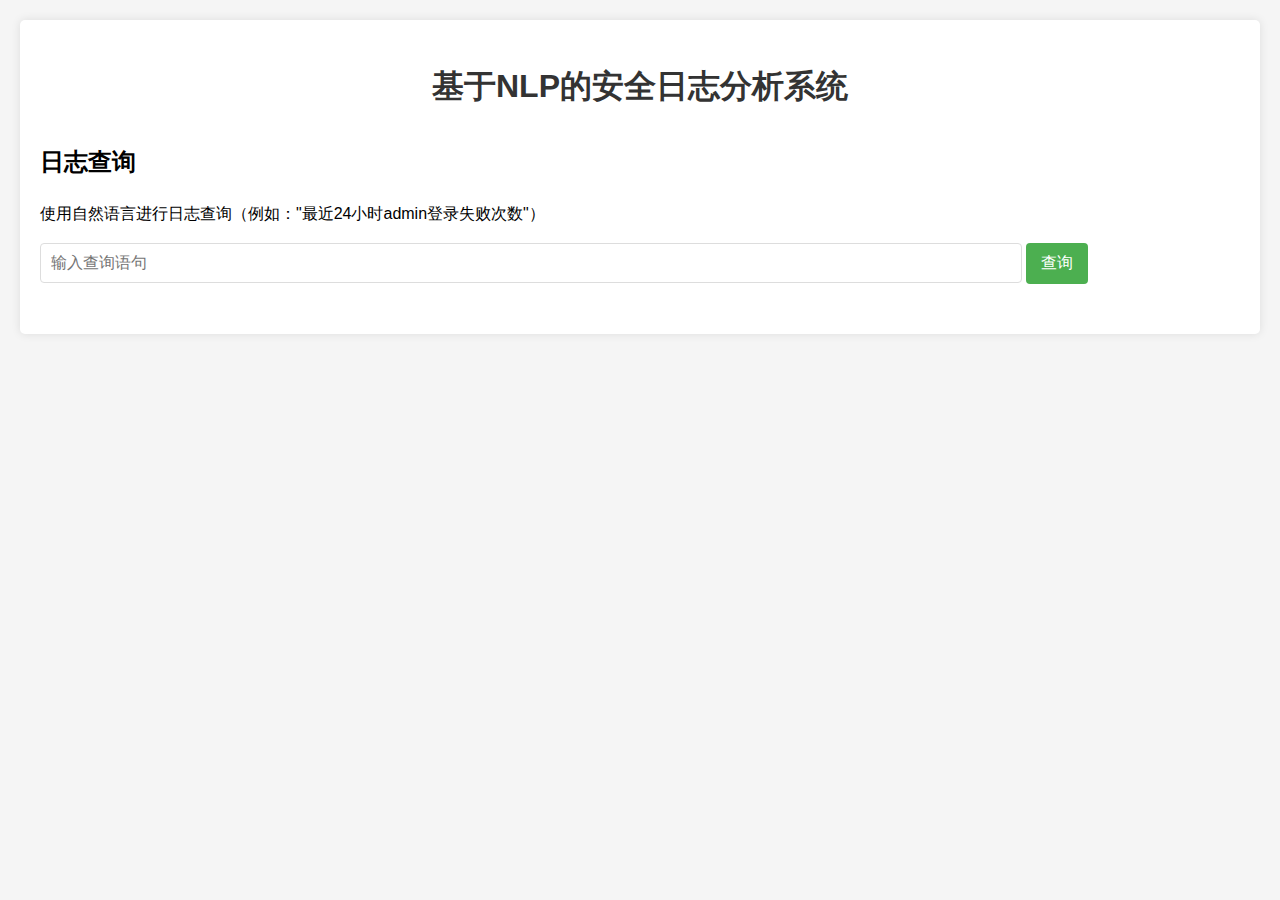
<file: log_analysis_project/app/templates/index.html>
<!DOCTYPE html>
<html>
<head>
    <meta charset="UTF-8">
    <meta name="viewport" content="width=device-width, initial-scale=1.0">
    <title>安全日志分析系统</title>
    <style>
        body {
            font-family: Arial, sans-serif;
            line-height: 1.6;
            margin: 0;
            padding: 20px;
            background-color: #f5f5f5;
        }
        .container {
            max-width: 1200px;
            margin: 0 auto;
            background-color: #fff;
            padding: 20px;
            border-radius: 5px;
            box-shadow: 0 0 10px rgba(0, 0, 0, 0.1);
        }
        h1 {
            color: #333;
            text-align: center;
            margin-bottom: 30px;
        }
        .query-section {
            margin-bottom: 30px;
        }
        .query-input {
            width: 80%;
            padding: 10px;
            font-size: 16px;
            border: 1px solid #ddd;
            border-radius: 4px;
        }
        .query-button {
            padding: 10px 15px;
            background-color: #4CAF50;
            color: white;
            border: none;
            border-radius: 4px;
            cursor: pointer;
            font-size: 16px;
        }
        .query-button:hover {
            background-color: #45a049;
        }
        .results-section {
            margin-top: 20px;
        }
        .sql-display {
            background-color: #f8f8f8;
            padding: 10px;
            border-radius: 4px;
            border-left: 3px solid #4CAF50;
            font-family: monospace;
            white-space: pre-wrap;
            margin-bottom: 20px;
        }
        table {
            width: 100%;
            border-collapse: collapse;
            margin-top: 10px;
        }
        th, td {
            padding: 12px;
            text-align: left;
            border-bottom: 1px solid #ddd;
        }
        th {
            background-color: #f2f2f2;
        }
        tr:hover {
            background-color: #f5f5f5;
        }
    </style>
</head>
<body>
    <div class="container">
        <h1>基于NLP的安全日志分析系统</h1>
        
        <div class="query-section">
            <h2>日志查询</h2>
            <p>使用自然语言进行日志查询（例如："最近24小时admin登录失败次数"）</p>
            <input type="text" id="queryInput" class="query-input" placeholder="输入查询语句">
            <button id="queryButton" class="query-button">查询</button>
        </div>
        
        <div class="results-section" id="resultsSection" style="display: none;">
            <h2>查询结果</h2>
            <div>
                <h3>生成的SQL</h3>
                <div id="sqlDisplay" class="sql-display"></div>
            </div>
            <div>
                <h3>查询结果</h3>
                <div id="resultsTable"></div>
            </div>
        </div>
    </div>

    <script>
        document.getElementById('queryButton').addEventListener('click', function() {
            const query = document.getElementById('queryInput').value;
            if (!query) {
                alert('请输入查询语句');
                return;
            }
            
            // 显示加载中
            document.getElementById('resultsSection').style.display = 'block';
            document.getElementById('sqlDisplay').textContent = '查询中...';
            document.getElementById('resultsTable').innerHTML = '';
            
            // 发送API请求
            fetch('/nlp/query', {
                method: 'POST',
                headers: {
                    'Content-Type': 'application/json',
                },
                body: JSON.stringify({
                    query: query
                }),
            })
            .then(response => response.json())
            .then(data => {
                // 显示SQL
                document.getElementById('sqlDisplay').textContent = data.sql;
                
                // 显示结果
                const resultsTable = document.getElementById('resultsTable');
                
                if (data.error) {
                    resultsTable.innerHTML = `<p style="color: red;">${data.error}</p>`;
                    return;
                }
                
                if (data.results.length === 0) {
                    resultsTable.innerHTML = '<p>没有查询到结果</p>';
                    return;
                }
                
                // 创建表格
                let tableHTML = '<table><thead><tr>';
                
                // 添加表头
                const firstRow = data.results[0];
                for (const key in firstRow) {
                    tableHTML += `<th>${key}</th>`;
                }
                tableHTML += '</tr></thead><tbody>';
                
                // 添加数据行
                data.results.forEach(row => {
                    tableHTML += '<tr>';
                    for (const key in firstRow) {
                        tableHTML += `<td>${row[key] !== null ? row[key] : ''}</td>`;
                    }
                    tableHTML += '</tr>';
                });
                
                tableHTML += '</tbody></table>';
                resultsTable.innerHTML = tableHTML;
            })
            .catch(error => {
                document.getElementById('resultsTable').innerHTML = `<p style="color: red;">请求错误: ${error}</p>`;
            });
        });
        
        // 按回车键查询
        document.getElementById('queryInput').addEventListener('keypress', function(e) {
            if (e.key === 'Enter') {
                document.getElementById('queryButton').click();
            }
        });
    </script>
</body>
</html>
</file>
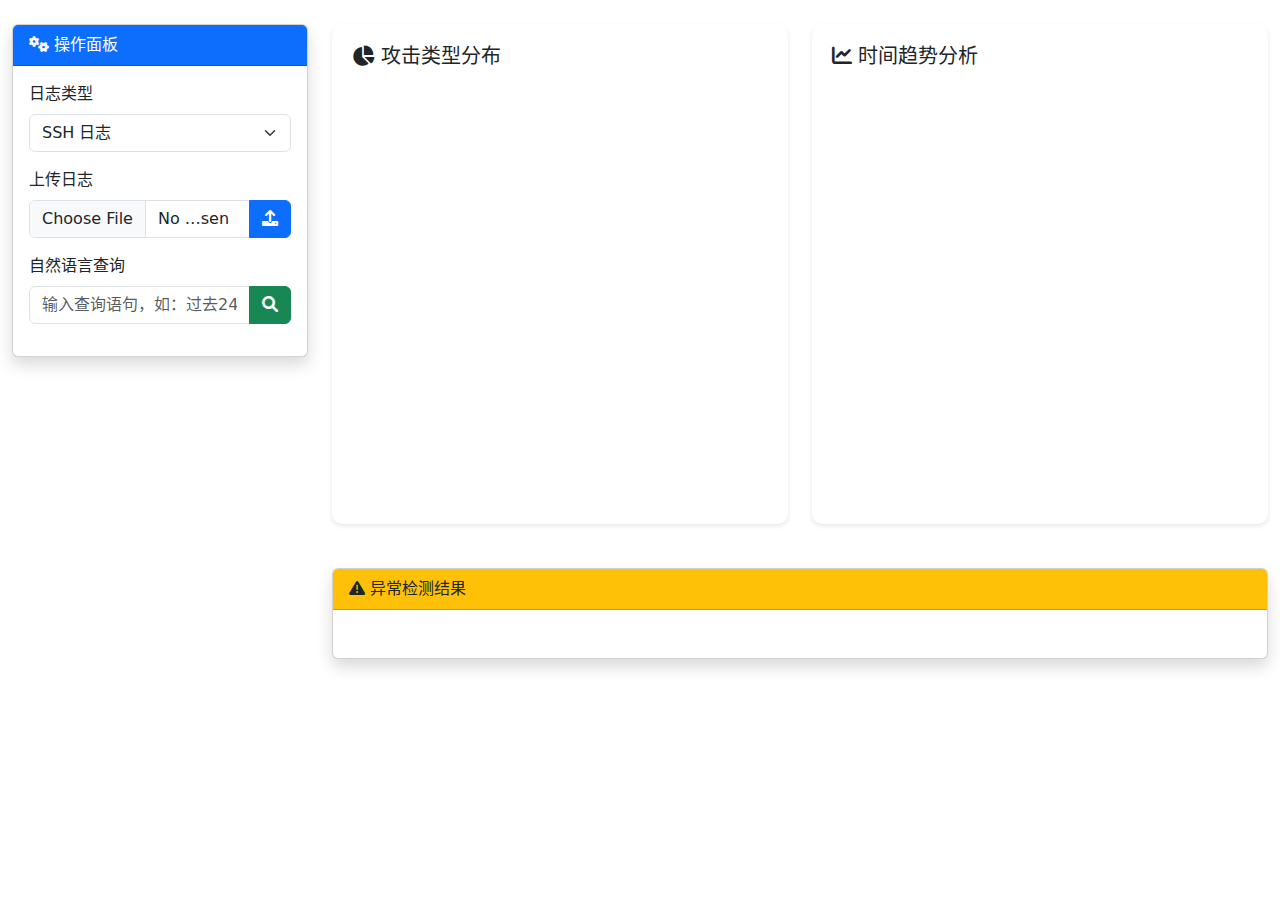
<file: app/templates/anomaly_index.html>
<!DOCTYPE html>
<html lang="zh-CN">
<head>
    <meta charset="UTF-8">
    <meta name="viewport" content="width=device-width, initial-scale=1.0">
    <title>NLP-SecLogAI 安全日志分析系统</title>
    
    <!-- CSS依赖 -->
    <link href="https://cdn.bootcdn.net/ajax/libs/twitter-bootstrap/5.1.3/css/bootstrap.min.css" rel="stylesheet">
    <link href="https://cdn.bootcdn.net/ajax/libs/font-awesome/6.0.0/css/all.min.css" rel="stylesheet">
    <style>
        :root {
            --primary-color: #2c3e50;
            --secondary-color: #3498db;
        }
        .navbar-brand i {
            color: var(--secondary-color);
            margin-right: 10px;
        }
        .log-card {
            border-left: 4px solid var(--secondary-color);
            transition: transform 0.2s;
        }
        .log-card:hover {
            transform: translateY(-3px);
        }
        .anomaly-critical { background-color: #ffcccc; }
        .anomaly-warning { background-color: #fff3cd; }
        .chart-container {
            background: white;
            border-radius: 10px;
            padding: 20px;
            box-shadow: 0 2px 4px rgba(0,0,0,0.1);
            height: 500px; /* 固定高度 */
            min-height: 300px; /* 最小高度 */
            margin-bottom: 20px; /* 统一底部间距 */
        }
        /* 确保canvas元素填满容器 */
        .chart-container canvas {
            width: 90% !important;
            height: 90% !important;
        }
    </style>
</head>
<body>
    <!-- 导航栏
    <nav class="navbar navbar-expand-lg navbar-dark bg-dark">
        <div class="container-fluid">
            <a class="navbar-brand" href="#">
                <i class="fas fa-shield-alt"></i>NLP-SecLogAI
            </a>
        </div>
    </nav> -->

    <!-- 主内容区 -->
    <div class="container-fluid mt-4">
        <div class="row">
            <!-- 侧边栏 -->
            <div class="col-md-3">
                <div class="card shadow">
                    <div class="card-header bg-primary text-white">
                        <i class="fas fa-cogs"></i> 操作面板
                    </div>
                    <div class="card-body">
                        <!-- 日志类型选择 -->
                        <div class="mb-3">
                            <label class="form-label">日志类型</label>
                            <select class="form-select" id="logType">
                                <option value="ssh">SSH 日志</option>
                                <option value="web">Web 日志</option>
                                <option value="firewall">防火墙日志</option>
                                <option value="mysql">MySQL 日志</option>
                                <option value="hdfs">HDFS 日志</option>
                            </select>
                        </div>

                        <!-- 日志上传 -->
                        <div class="mb-3">
                            <label class="form-label">上传日志</label>
                            <div class="input-group">
                                <input type="file" class="form-control" id="logFile">
                                <button class="btn btn-primary" id="uploadBtn">
                                    <i class="fas fa-upload"></i>
                                </button>
                            </div>
                        </div>

                        <!-- 自然语言查询 -->
                        <div class="mb-3">
                            <label class="form-label">自然语言查询</label>
                            <div class="input-group">
                                <input type="text" class="form-control" 
                                       placeholder="输入查询语句，如：过去24小时admin登录失败次数">
                                <button class="btn btn-success" id="queryBtn">
                                    <i class="fas fa-search"></i>
                                </button>
                            </div>
                        </div>
                    </div>
                </div>
            </div>

            <!-- 主展示区 -->
            <div class="col-md-9">
                <!-- 统计图表 -->
                <div class="row mb-4">
                    <div class="col-md-6">
                        <div class="chart-container">
                            <h5><i class="fas fa-chart-pie"></i> 攻击类型分布</h5>
                            <canvas id="attackTypeChart" height="400"></canvas>
                        </div>
                    </div>
                    <div class="col-md-6">
                        <div class="chart-container">
                            <h5><i class="fas fa-chart-line"></i> 时间趋势分析</h5>
                            <canvas id="timeTrendChart" height="400"></canvas>
                        </div>
                    </div>
                </div>

                <!-- 异常检测结果 -->
                <div class="card shadow">
                    <div class="card-header bg-warning">
                        <i class="fas fa-exclamation-triangle"></i> 异常检测结果
                    </div>
                    <div class="card-body">
                        <table class="table table-hover">
                            <thead >
                                <tr id="anomalyHeaders">
                                    <!-- <th>a</th>
                                    <th>b</th>
                                    <th>c</th>
                                    <th>d</th> -->
                                </tr>
                            </thead>
                            <tbody id="anomalyResults">
                                <!-- 动态加载数据 -->
                            </tbody>
                        </table>
                    </div>
                </div>
            </div>
        </div>
    </div>

    <!-- JS依赖 -->
    <script src="https://cdn.bootcdn.net/ajax/libs/jquery/3.6.0/jquery.min.js"></script>
    <script src="https://cdn.bootcdn.net/ajax/libs/bootstrap/5.1.3/js/bootstrap.bundle.min.js"></script>
    <script src="https://cdn.bootcdn.net/ajax/libs/Chart.js/3.7.0/chart.min.js"></script>
    
    <script>
        // // 图表初始化
        // const initCharts = () => {
        //     // 攻击类型分布图
        //     attackChart = new Chart(document.getElementById('attackTypeChart'), {
        //         type: 'doughnut',
        //         data: { labels: [], datasets: [{ data: [] }] }
        //     });

        //     // 时间趋势图
        //     timeChart = new Chart(document.getElementById('timeTrendChart'), {
        //         type: 'line',
        //         data: { labels: [], datasets: [{ data: [] }] }
        //     });
        // };
        // 初始化图表
        const initCharts = () => {
            const commonOptions = {
                responsive: true,
                maintainAspectRatio: false, // 不保持宽高比
            };
            // 攻击类型分布图（圆饼图）
            attackChart = new Chart(document.getElementById('attackTypeChart'), {
                type: 'pie', // 改为纯饼图
                options: {
                    ...commonOptions,
                    plugins: {
                        legend: { position: 'right' }
                    }
                }
            });

            // 时间趋势图（柱状图）
            timeChart = new Chart(document.getElementById('timeTrendChart'), {
                type: 'bar', // 改为柱状图
                ...commonOptions,
                options: {
                    scales: {
                        y: { beginAtZero: true }
                    }
                }
            });
        };


        // 加载异常检测结果
        const loadAnomalies = async (logType) => {
            
            try {
                const response = await fetch(`/anomalies/detect/${logType}`);
                const data = await response.json();
                
                $('#anomalyResults').empty();
                renderTableHeader(logType);
                if(logType == 'ssh'){
                    data.ssh_anomalies.forEach(anomaly => {
                        const row = `
                            <tr>
                                <td>${anomaly.type}</td>
                                <td>${anomaly.source_ip || 'N/A'}</td>
                                <td>${anomaly.reason}</td>
                                <td>${anomaly.user || 'Null'}</td>
                                <td>${anomaly.countries|| 'Null'}</td>
                            </tr>
                        `;
                        $('#anomalyResults').append(row);
                    });
                }else if(logType =='web'){
                    data.web_anomalies.forEach(anomaly => {
                        const row = `
                            <tr>
                                <td>${anomaly.type}</td>
                                <td>${anomaly.source_ip || 'N/A'}</td>
                                <td>${anomaly.reason}</td>
                            </tr>
                        `;
                        $('#anomalyResults').append(row);
                    });
                }else if(logType =='firewall'){
                    data.firewall_anomalies.forEach(anomaly => {
                        const row = `
                            <tr>
                                <td>${anomaly.type}</td>
                                <td>${anomaly.source_ip || 'N/A'}</td>
                                <td>${anomaly.reason}</td>
                            </tr>
                        `;
                        $('#anomalyResults').append(row);
                    });
                }else if(logType =='mysql'){
                    data.mysql_anomalies.forEach(anomaly => {
                        const row = `
                            <tr>
                                <td>${anomaly.type}</td>
                                <td>${anomaly.source_ip || 'N/A'}</td>
                                <td>${anomaly.user}</td>
                                <td>${anomaly.reason}</td>
                            </tr>
                        `;
                        $('#anomalyResults').append(row);
                    });
                }else if(logType =='hdfs'){
                    data.hdfs_anomalies.forEach(anomaly => {
                        const row = `
                            <tr>
                                <td>${anomaly.type}</td>
                                <td>${anomaly.pid}</td>
                                <td>${anomaly.reason}</td>
                            </tr>
                        `;
                        $('#anomalyResults').append(row);
                    });
                }
                await updateCharts(logType,data);
            } catch (error) {
                showErrorAlert('加载检测结果列表失败');
            }
        };

        // 初始化
        $(document).ready(() => {
            initCharts();
            $('#logType').change(() => loadAnomalies($('#logType').val()));
            loadAnomalies('ssh');
        });

        // 文件上传处理
        $('#uploadBtn').click(async () => {
            const file = $('#logFile')[0].files[0];
            const logType = $('#logType').val();
            
            if (!file) {
                alert('请选择要上传的文件');
                return;
            }

            const formData = new FormData();
            formData.append('file', file);
            formData.append('log_type', logType);

            try {
                // 上传日志
                const uploadRes = await fetch('/logs/upload', {
                    method: 'POST',
                    body: formData
                });
                
                if (!uploadRes.ok) throw new Error(await uploadRes.text());

                // 触发自动检测
                //const detectRes = await fetch(`/anomalies/detect/${logType}`);
                //if (!detectRes.ok) throw new Error('检测失败');
                
                // 刷新统计和结果
                loadAnomalies(logType);
                
            } catch (error) {
                showErrorAlert(error.message);
            }
        });

        // 错误提示弹窗
        const showErrorAlert = (msg) => {
            const alertHtml = `
                <div class="alert alert-danger alert-dismissible fade show" role="alert">
                    ${msg}
                    <button type="button" class="btn-close" data-bs-dismiss="alert"></button>
                </div>
            `;
            $('.container-fluid').prepend(alertHtml);
        };
        // 图表实例全局引用
        let attackChart, timeChart;

        // 更新图表数据
        const updateCharts = async (logType,data) => {
            // // 获取统计接口数据
            // const statsRes = await fetch(`/anomalies/stats?type=${logType}`);
            // const statsData = await statsRes.json();

            // // 更新攻击类型分布
            // attackChart.data.labels = statsData.attack_types.map(d => d.type);
            // attackChart.data.datasets[0].data = statsData.attack_types.map(d => d.count);
            // attackChart.update();

            // // 更新时间趋势分析
            // timeChart.data.labels = statsData.time_series.map(d => d.hour);
            // timeChart.data.datasets[0].data = statsData.time_series.map(d => d.count);
            // timeChart.update();
            // ---
            // const statsRes = await fetch(`/anomalies/stats?type=${logType}`);
            // const statsData = await statsRes.json();

            // // 更新攻击类型分布（直接使用后端返回的type字段）
            // attackChart.data = {
            //     labels: statsData.attack_types.map(d => d.type),
            //     datasets: [{
            //         data: statsData.attack_types.map(d => d.count),
            //         backgroundColor: ['#ff6384', '#36a2eb', '#ffce56', '#4bc0c0']
            //     }]
            // };

            // // 更新时间趋势（按小时聚合）
            // timeChart.data = {
            //     labels: statsData.time_series.map(d => `${d.hour}:00`),
            //     datasets: [{
            //         label: '异常事件数量',
            //         data: statsData.time_series.map(d => d.count),
            //         backgroundColor: '#36a2eb'
            //     }]
            // };

        
        // 统计攻击类型分布（使用第一列数据）
        const typeCounts = {};
        const anomalies = data[`${logType}_anomalies`] || [];
        
        anomalies.forEach(anomaly => {
            const type = anomaly.type;
            typeCounts[type] = (typeCounts[type] || 0) + 1;
        });
        
        // 获取时间趋势数据（从原始日志表）
        const timeRes = await fetch(`/logs/stats?type=${logType}`);
        const timeData = await timeRes.json();
        
        // 更新饼图（攻击类型分布）
        attackChart.data = {
            labels: Object.keys(typeCounts),
            datasets: [{
                data: Object.values(typeCounts),
                backgroundColor: ['#ff6384', '#36a2eb', '#ffce56', '#4bc0c0','#9a3d8f','#e74c5c','#2fcca2','#b81d6a','#4d7fe6','#ff9f40']
            }]
        };
        
        // 5. 更新柱状图（时间趋势）
        timeChart.data = {
            labels: timeData.map(item => `${item.hour}:00`),
            datasets: [{
                label: '日志数量',
                data: timeData.map(item => item.count),
                backgroundColor: '#36a2eb'
            }]
        };

            attackChart.update();
            timeChart.update();
        };

        // 动态生成表头
        const renderTableHeader = (logType) => {
            const columnMap = {
                'ssh': ['攻击类型', '来源IP', '详情','涉及用户','登录国家'],
                'web': ['异常类型', '攻击IP', '详情'],
                'firewall': ['异常类型', '攻击IP', '详情'],
                'mysql': ['攻击类型', '来源IP','涉及用户', '详情'],
                'hdfs': ['异常类型', '关联进程ID', '详情']
            };
            
            const headers = columnMap[logType] || ['类型', '相关目标', '详情1', '详情2', '详情3'];
            
            // 清空并更新表头
            const $tr = $('#anomalyHeaders');
            $tr.empty();
            headers.forEach(header => {
                $tr.append($('<th>').text(header));
            });
        };

    </script>
</body>
</html>
</file>
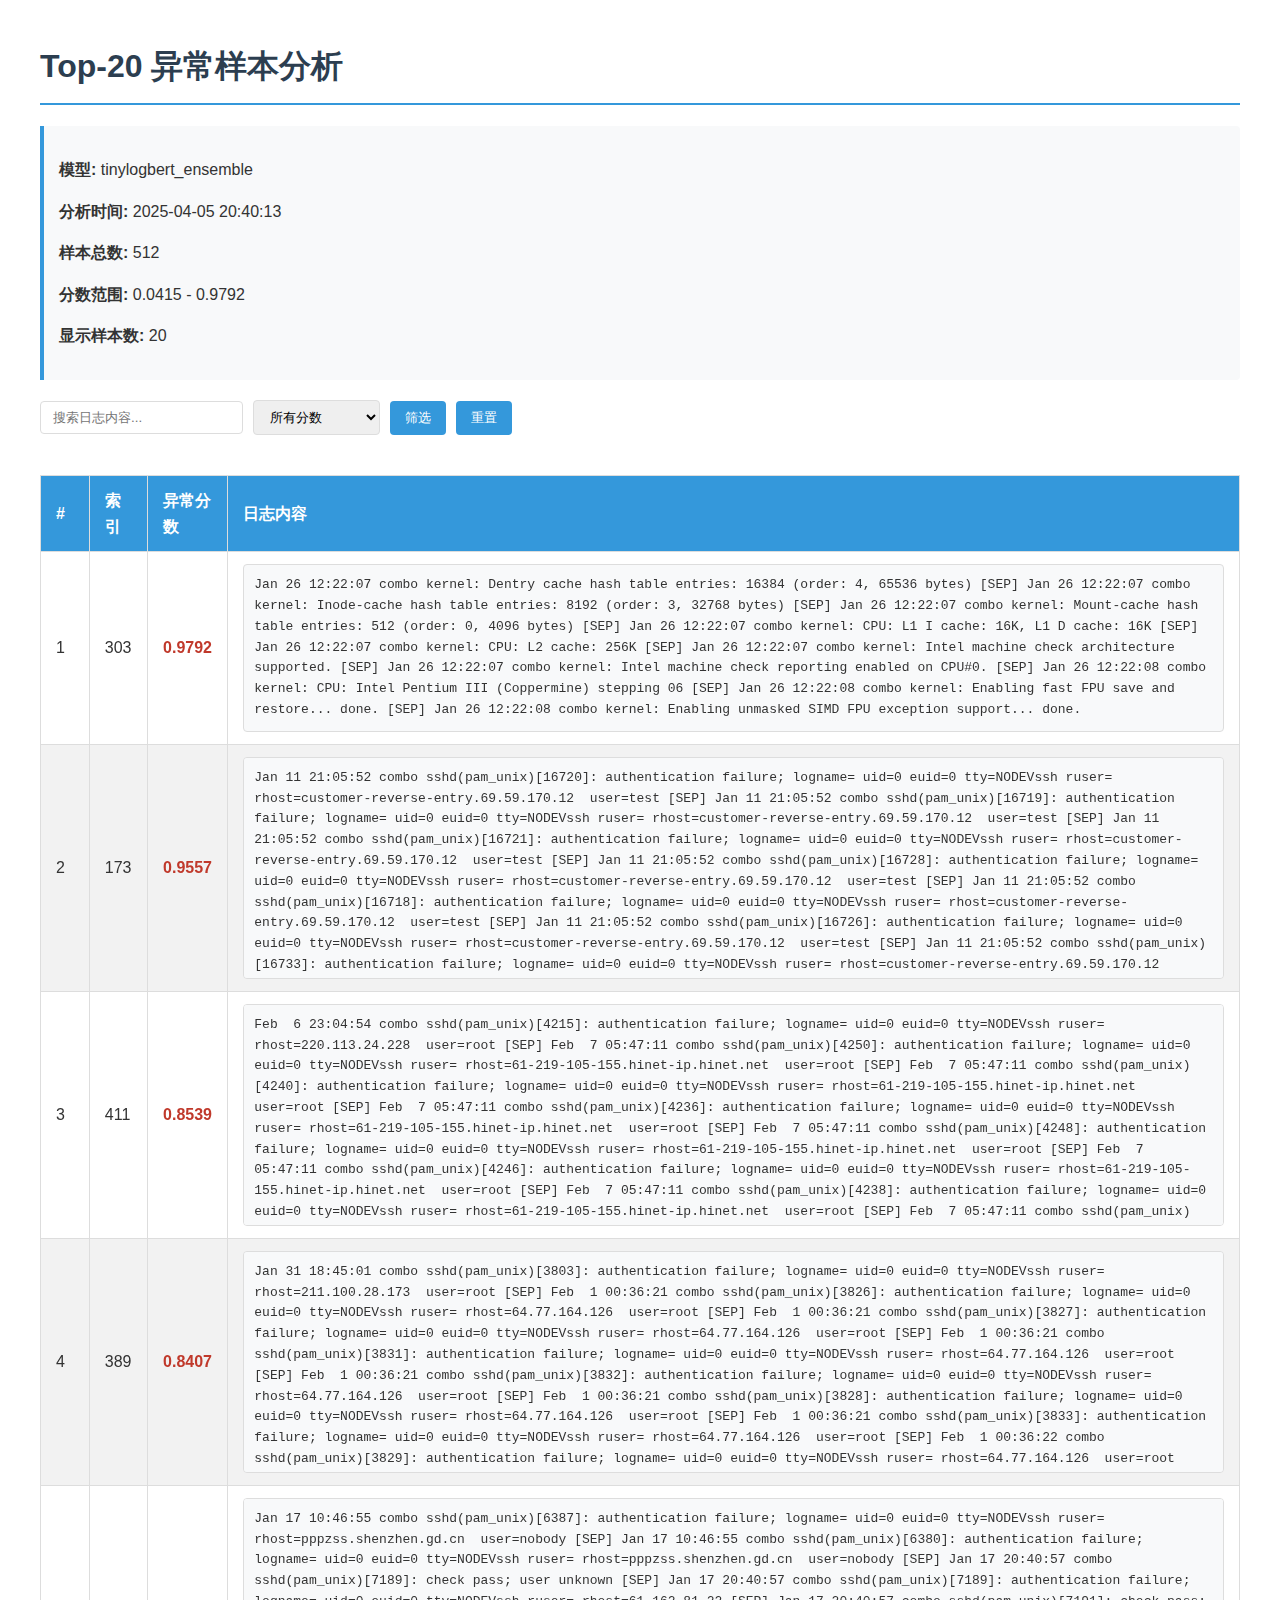
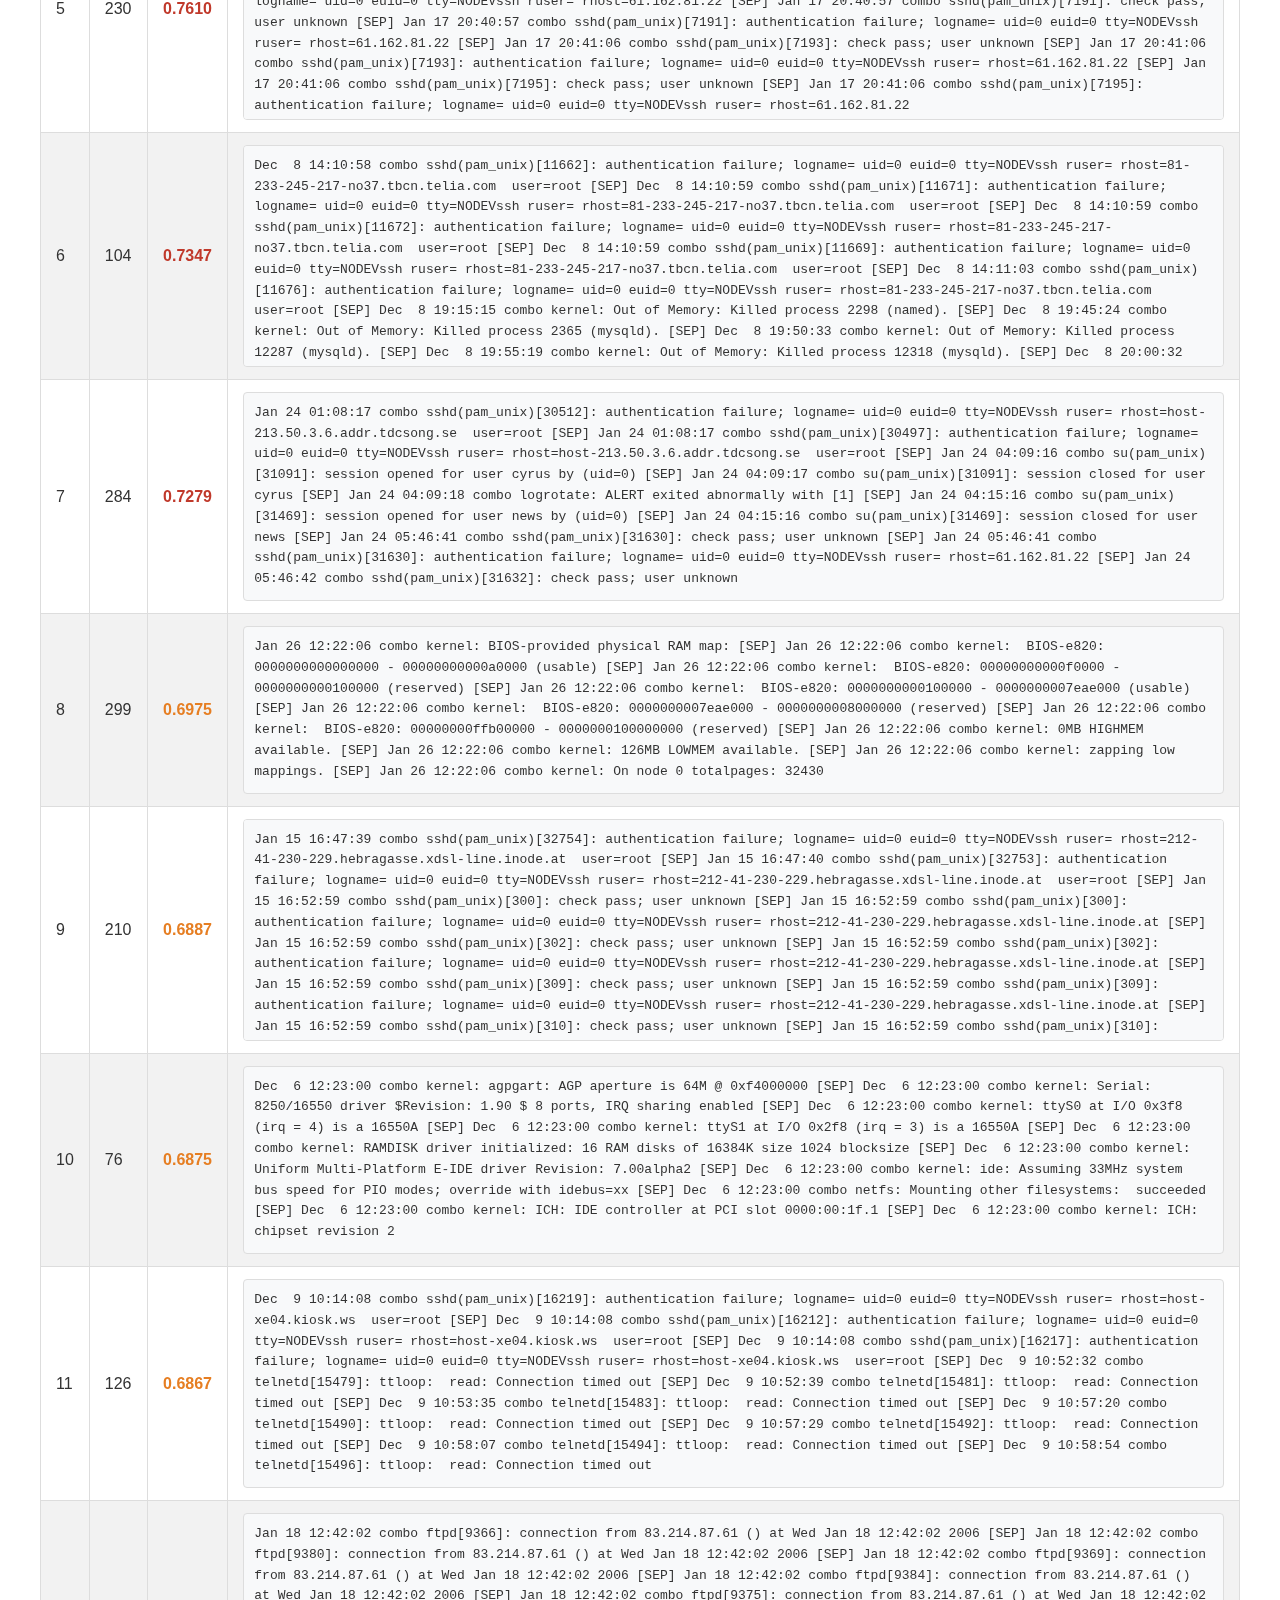
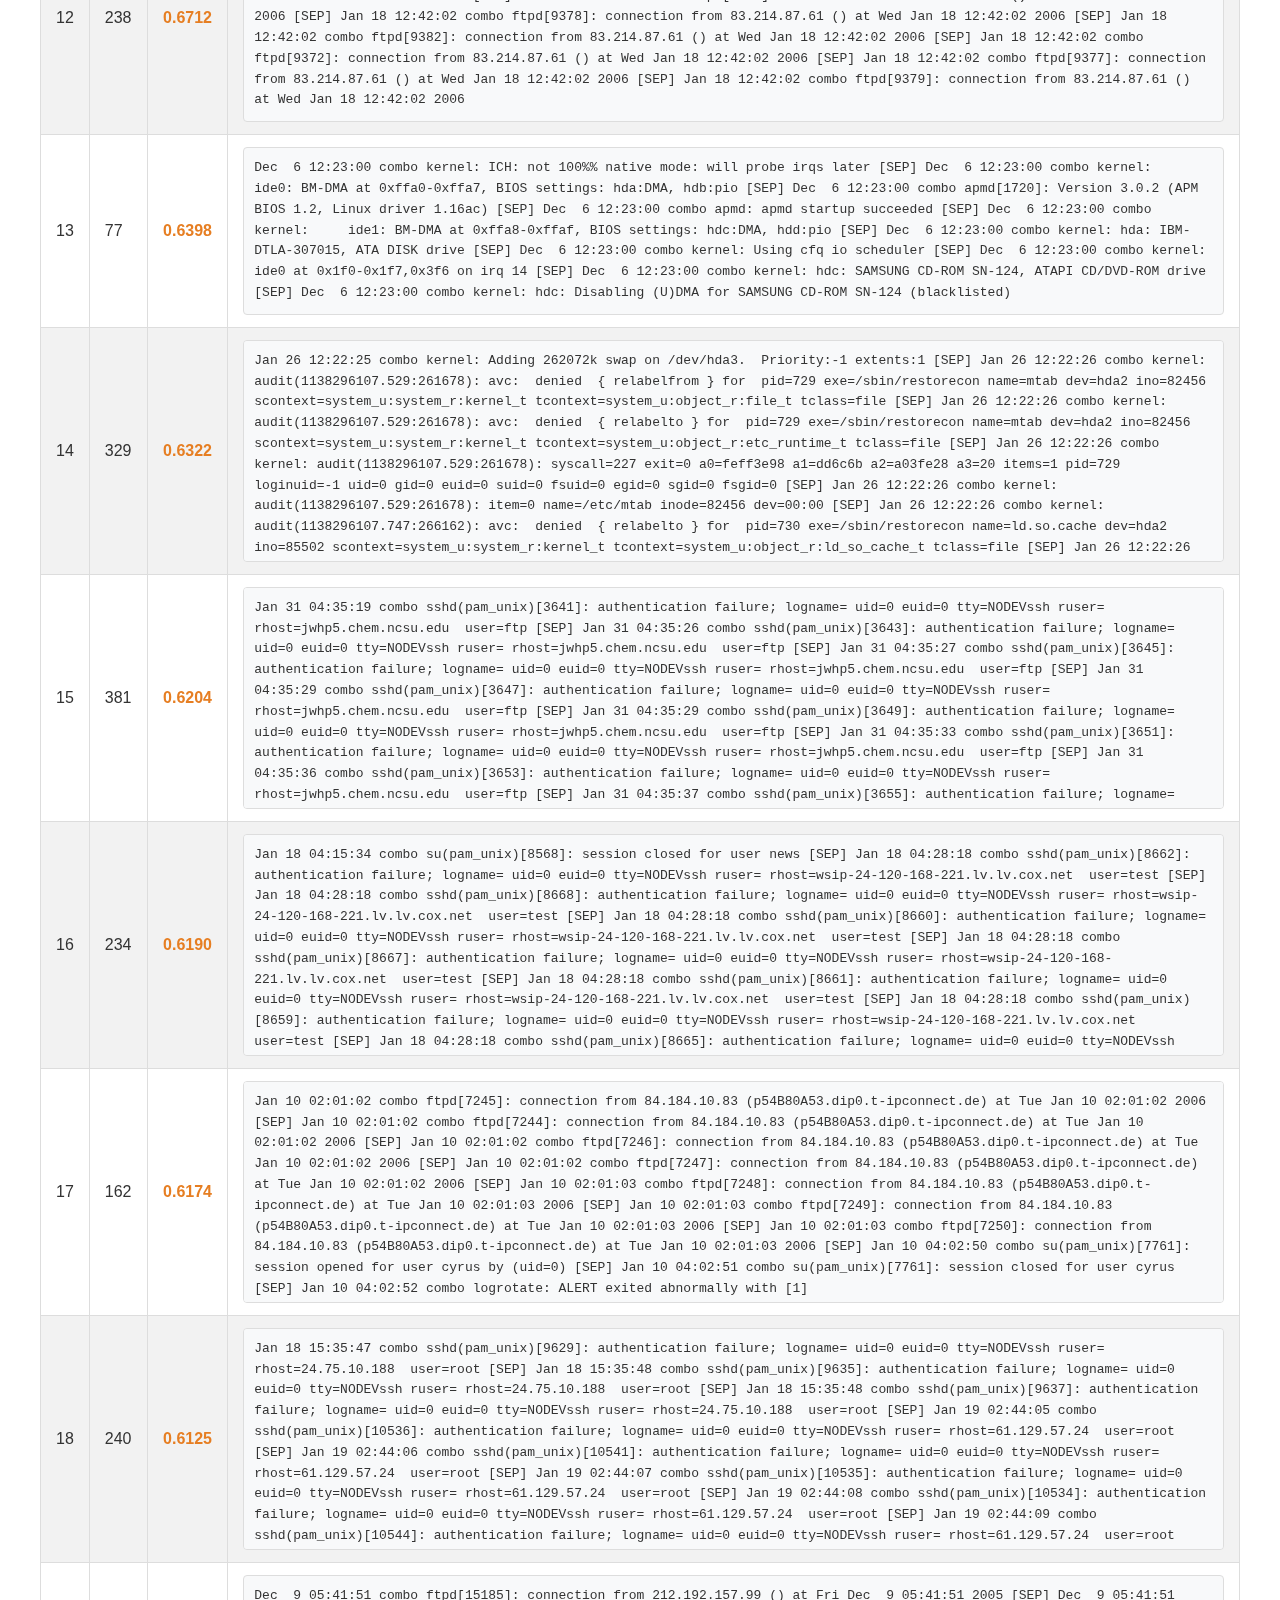
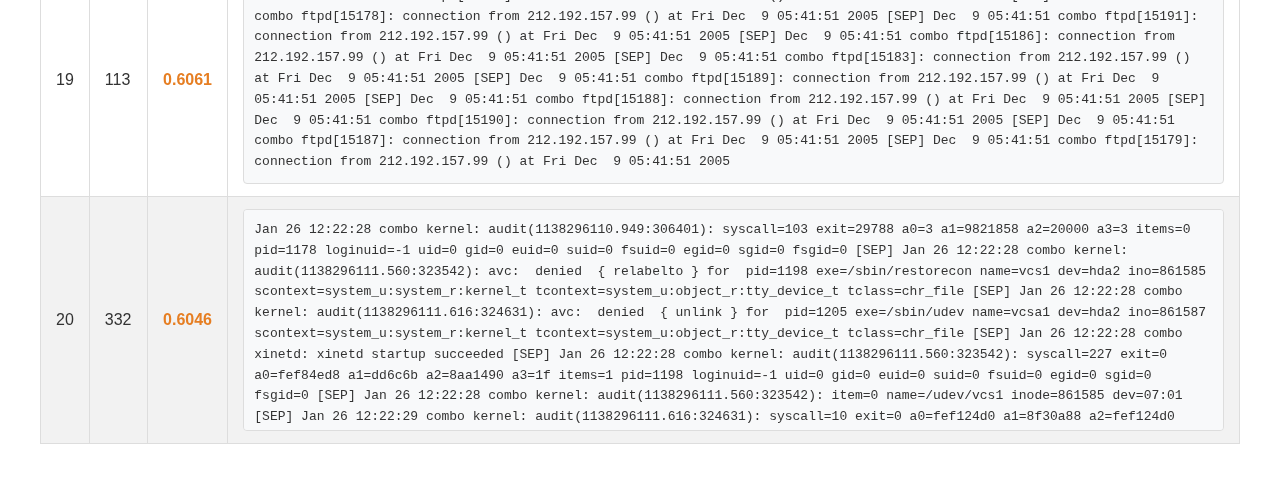
<file: ai_detect/output/evaluation/tinylogbert_ensemble_top20_anomalies.html>
<!DOCTYPE html>
    <html>
    <head>
        <meta charset="utf-8">
        <meta name="viewport" content="width=device-width, initial-scale=1">
        <title>Top-20 异常样本 - tinylogbert_ensemble</title>
        <style>
            body {
                font-family: Arial, sans-serif;
                line-height: 1.6;
                max-width: 1200px;
                margin: 0 auto;
                padding: 20px;
                color: #333;
            }
            h1 {
                color: #2c3e50;
                border-bottom: 2px solid #3498db;
                padding-bottom: 10px;
            }
            .summary {
                background-color: #f8f9fa;
                border-left: 4px solid #3498db;
                padding: 15px;
                margin: 20px 0;
                border-radius: 0 4px 4px 0;
            }
            table {
                width: 100%;
                border-collapse: collapse;
                margin: 20px 0;
            }
            th, td {
                padding: 12px 15px;
                border: 1px solid #ddd;
                text-align: left;
            }
            th {
                background-color: #3498db;
                color: white;
                position: sticky;
                top: 0;
            }
            tr:nth-child(even) {
                background-color: #f2f2f2;
            }
            .log-text {
                font-family: monospace;
                white-space: pre-wrap;
                word-wrap: break-word;
                background-color: #f8f9fa;
                border: 1px solid #ddd;
                padding: 10px;
                border-radius: 4px;
                max-height: 200px;
                overflow-y: auto;
            }
            .score-cell {
                text-align: center;
                font-weight: bold;
            }
            .high-score {
                color: #c0392b;
            }
            .medium-score {
                color: #e67e22;
            }
            .low-score {
                color: #27ae60;
            }
            .explanation {
                font-style: italic;
                color: #7f8c8d;
            }
            .container {
                display: flex;
                flex-direction: column;
                gap: 20px;
            }
            .filters {
                display: flex;
                gap: 10px;
                margin-bottom: 20px;
                align-items: center;
            }
            input, select {
                padding: 8px 12px;
                border: 1px solid #ddd;
                border-radius: 4px;
            }
            button {
                background-color: #3498db;
                color: white;
                border: none;
                padding: 8px 15px;
                border-radius: 4px;
                cursor: pointer;
            }
            button:hover {
                background-color: #2980b9;
            }
            .hidden {
                display: none;
            }
        </style>
    </head>
    <body>
        <h1>Top-20 异常样本分析</h1>
        
        <div class="summary">
            <p><strong>模型:</strong> tinylogbert_ensemble</p>
            <p><strong>分析时间:</strong> 2025-04-05 20:40:13</p>
            <p><strong>样本总数:</strong> 512</p>
            <p><strong>分数范围:</strong> 0.0415 - 0.9792</p>
            <p><strong>显示样本数:</strong> 20</p>
        </div>
        
        <div class="filters">
            <input type="text" id="search-input" placeholder="搜索日志内容...">
            <select id="score-filter">
                <option value="all">所有分数</option>
                <option value="high">高分 (>0.7)</option>
                <option value="medium">中等 (0.4-0.7)</option>
                <option value="low">低分 (<0.4)</option>
            </select>
            <button onclick="applyFilters()">筛选</button>
            <button onclick="resetFilters()">重置</button>
        </div>
        
        <div class="container">
            <table id="anomalies-table">
                <thead>
                    <tr>
                        <th>#</th>
                        <th>索引</th>
                        <th>异常分数</th>
    
                        <th>日志内容</th>
                    </tr>
                </thead>
                <tbody>
    
                    <tr class="log-row" data-score="0.9792">
                        <td>1</td>
                        <td>303</td>
                        <td class="score-cell high-score">0.9792</td>
        
                        <td>
                            <div class="log-text">Jan 26 12:22:07 combo kernel: Dentry cache hash table entries: 16384 (order: 4, 65536 bytes) [SEP] Jan 26 12:22:07 combo kernel: Inode-cache hash table entries: 8192 (order: 3, 32768 bytes) [SEP] Jan 26 12:22:07 combo kernel: Mount-cache hash table entries: 512 (order: 0, 4096 bytes) [SEP] Jan 26 12:22:07 combo kernel: CPU: L1 I cache: 16K, L1 D cache: 16K [SEP] Jan 26 12:22:07 combo kernel: CPU: L2 cache: 256K [SEP] Jan 26 12:22:07 combo kernel: Intel machine check architecture supported. [SEP] Jan 26 12:22:07 combo kernel: Intel machine check reporting enabled on CPU#0. [SEP] Jan 26 12:22:08 combo kernel: CPU: Intel Pentium III (Coppermine) stepping 06 [SEP] Jan 26 12:22:08 combo kernel: Enabling fast FPU save and restore... done. [SEP] Jan 26 12:22:08 combo kernel: Enabling unmasked SIMD FPU exception support... done.</div>
                        </td>
                    </tr>
        
                    <tr class="log-row" data-score="0.9557">
                        <td>2</td>
                        <td>173</td>
                        <td class="score-cell high-score">0.9557</td>
        
                        <td>
                            <div class="log-text">Jan 11 21:05:52 combo sshd(pam_unix)[16720]: authentication failure; logname= uid=0 euid=0 tty=NODEVssh ruser= rhost=customer-reverse-entry.69.59.170.12  user=test [SEP] Jan 11 21:05:52 combo sshd(pam_unix)[16719]: authentication failure; logname= uid=0 euid=0 tty=NODEVssh ruser= rhost=customer-reverse-entry.69.59.170.12  user=test [SEP] Jan 11 21:05:52 combo sshd(pam_unix)[16721]: authentication failure; logname= uid=0 euid=0 tty=NODEVssh ruser= rhost=customer-reverse-entry.69.59.170.12  user=test [SEP] Jan 11 21:05:52 combo sshd(pam_unix)[16728]: authentication failure; logname= uid=0 euid=0 tty=NODEVssh ruser= rhost=customer-reverse-entry.69.59.170.12  user=test [SEP] Jan 11 21:05:52 combo sshd(pam_unix)[16718]: authentication failure; logname= uid=0 euid=0 tty=NODEVssh ruser= rhost=customer-reverse-entry.69.59.170.12  user=test [SEP] Jan 11 21:05:52 combo sshd(pam_unix)[16726]: authentication failure; logname= uid=0 euid=0 tty=NODEVssh ruser= rhost=customer-reverse-entry.69.59.170.12  user=test [SEP] Jan 11 21:05:52 combo sshd(pam_unix)[16733]: authentication failure; logname= uid=0 euid=0 tty=NODEVssh ruser= rhost=customer-reverse-entry.69.59.170.12  user=test [SEP] Jan 11 21:05:52 combo sshd(pam_unix)[16729]: authentication failure; logname= uid=0 euid=0 tty=NODEVssh ruser= rhost=customer-reverse-entry.69.59.170.12  user=test [SEP] Jan 11 21:05:54 combo sshd(pam_unix)[16732]: authentication failure; logname= uid=0 euid=0 tty=NODEVssh ruser= rhost=customer-reverse-entry.69.59.170.12  user=test [SEP] Jan 11 22:10:31 combo xinetd[16823]: warning: can't get client address: Connection reset by peer</div>
                        </td>
                    </tr>
        
                    <tr class="log-row" data-score="0.8539">
                        <td>3</td>
                        <td>411</td>
                        <td class="score-cell high-score">0.8539</td>
        
                        <td>
                            <div class="log-text">Feb  6 23:04:54 combo sshd(pam_unix)[4215]: authentication failure; logname= uid=0 euid=0 tty=NODEVssh ruser= rhost=220.113.24.228  user=root [SEP] Feb  7 05:47:11 combo sshd(pam_unix)[4250]: authentication failure; logname= uid=0 euid=0 tty=NODEVssh ruser= rhost=61-219-105-155.hinet-ip.hinet.net  user=root [SEP] Feb  7 05:47:11 combo sshd(pam_unix)[4240]: authentication failure; logname= uid=0 euid=0 tty=NODEVssh ruser= rhost=61-219-105-155.hinet-ip.hinet.net  user=root [SEP] Feb  7 05:47:11 combo sshd(pam_unix)[4236]: authentication failure; logname= uid=0 euid=0 tty=NODEVssh ruser= rhost=61-219-105-155.hinet-ip.hinet.net  user=root [SEP] Feb  7 05:47:11 combo sshd(pam_unix)[4248]: authentication failure; logname= uid=0 euid=0 tty=NODEVssh ruser= rhost=61-219-105-155.hinet-ip.hinet.net  user=root [SEP] Feb  7 05:47:11 combo sshd(pam_unix)[4246]: authentication failure; logname= uid=0 euid=0 tty=NODEVssh ruser= rhost=61-219-105-155.hinet-ip.hinet.net  user=root [SEP] Feb  7 05:47:11 combo sshd(pam_unix)[4238]: authentication failure; logname= uid=0 euid=0 tty=NODEVssh ruser= rhost=61-219-105-155.hinet-ip.hinet.net  user=root [SEP] Feb  7 05:47:11 combo sshd(pam_unix)[4237]: authentication failure; logname= uid=0 euid=0 tty=NODEVssh ruser= rhost=61-219-105-155.hinet-ip.hinet.net  user=root [SEP] Feb  7 05:47:11 combo sshd(pam_unix)[4245]: authentication failure; logname= uid=0 euid=0 tty=NODEVssh ruser= rhost=61-219-105-155.hinet-ip.hinet.net  user=root [SEP] Feb  7 05:47:11 combo sshd(pam_unix)[4239]: authentication failure; logname= uid=0 euid=0 tty=NODEVssh ruser= rhost=61-219-105-155.hinet-ip.hinet.net  user=root</div>
                        </td>
                    </tr>
        
                    <tr class="log-row" data-score="0.8407">
                        <td>4</td>
                        <td>389</td>
                        <td class="score-cell high-score">0.8407</td>
        
                        <td>
                            <div class="log-text">Jan 31 18:45:01 combo sshd(pam_unix)[3803]: authentication failure; logname= uid=0 euid=0 tty=NODEVssh ruser= rhost=211.100.28.173  user=root [SEP] Feb  1 00:36:21 combo sshd(pam_unix)[3826]: authentication failure; logname= uid=0 euid=0 tty=NODEVssh ruser= rhost=64.77.164.126  user=root [SEP] Feb  1 00:36:21 combo sshd(pam_unix)[3827]: authentication failure; logname= uid=0 euid=0 tty=NODEVssh ruser= rhost=64.77.164.126  user=root [SEP] Feb  1 00:36:21 combo sshd(pam_unix)[3831]: authentication failure; logname= uid=0 euid=0 tty=NODEVssh ruser= rhost=64.77.164.126  user=root [SEP] Feb  1 00:36:21 combo sshd(pam_unix)[3832]: authentication failure; logname= uid=0 euid=0 tty=NODEVssh ruser= rhost=64.77.164.126  user=root [SEP] Feb  1 00:36:21 combo sshd(pam_unix)[3828]: authentication failure; logname= uid=0 euid=0 tty=NODEVssh ruser= rhost=64.77.164.126  user=root [SEP] Feb  1 00:36:21 combo sshd(pam_unix)[3833]: authentication failure; logname= uid=0 euid=0 tty=NODEVssh ruser= rhost=64.77.164.126  user=root [SEP] Feb  1 00:36:22 combo sshd(pam_unix)[3829]: authentication failure; logname= uid=0 euid=0 tty=NODEVssh ruser= rhost=64.77.164.126  user=root [SEP] Feb  1 00:36:22 combo sshd(pam_unix)[3835]: authentication failure; logname= uid=0 euid=0 tty=NODEVssh ruser= rhost=64.77.164.126  user=root [SEP] Feb  1 00:36:22 combo sshd(pam_unix)[3830]: authentication failure; logname= uid=0 euid=0 tty=NODEVssh ruser= rhost=64.77.164.126  user=root</div>
                        </td>
                    </tr>
        
                    <tr class="log-row" data-score="0.7610">
                        <td>5</td>
                        <td>230</td>
                        <td class="score-cell high-score">0.7610</td>
        
                        <td>
                            <div class="log-text">Jan 17 10:46:55 combo sshd(pam_unix)[6387]: authentication failure; logname= uid=0 euid=0 tty=NODEVssh ruser= rhost=pppzss.shenzhen.gd.cn  user=nobody [SEP] Jan 17 10:46:55 combo sshd(pam_unix)[6380]: authentication failure; logname= uid=0 euid=0 tty=NODEVssh ruser= rhost=pppzss.shenzhen.gd.cn  user=nobody [SEP] Jan 17 20:40:57 combo sshd(pam_unix)[7189]: check pass; user unknown [SEP] Jan 17 20:40:57 combo sshd(pam_unix)[7189]: authentication failure; logname= uid=0 euid=0 tty=NODEVssh ruser= rhost=61.162.81.22 [SEP] Jan 17 20:40:57 combo sshd(pam_unix)[7191]: check pass; user unknown [SEP] Jan 17 20:40:57 combo sshd(pam_unix)[7191]: authentication failure; logname= uid=0 euid=0 tty=NODEVssh ruser= rhost=61.162.81.22 [SEP] Jan 17 20:41:06 combo sshd(pam_unix)[7193]: check pass; user unknown [SEP] Jan 17 20:41:06 combo sshd(pam_unix)[7193]: authentication failure; logname= uid=0 euid=0 tty=NODEVssh ruser= rhost=61.162.81.22 [SEP] Jan 17 20:41:06 combo sshd(pam_unix)[7195]: check pass; user unknown [SEP] Jan 17 20:41:06 combo sshd(pam_unix)[7195]: authentication failure; logname= uid=0 euid=0 tty=NODEVssh ruser= rhost=61.162.81.22</div>
                        </td>
                    </tr>
        
                    <tr class="log-row" data-score="0.7347">
                        <td>6</td>
                        <td>104</td>
                        <td class="score-cell high-score">0.7347</td>
        
                        <td>
                            <div class="log-text">Dec  8 14:10:58 combo sshd(pam_unix)[11662]: authentication failure; logname= uid=0 euid=0 tty=NODEVssh ruser= rhost=81-233-245-217-no37.tbcn.telia.com  user=root [SEP] Dec  8 14:10:59 combo sshd(pam_unix)[11671]: authentication failure; logname= uid=0 euid=0 tty=NODEVssh ruser= rhost=81-233-245-217-no37.tbcn.telia.com  user=root [SEP] Dec  8 14:10:59 combo sshd(pam_unix)[11672]: authentication failure; logname= uid=0 euid=0 tty=NODEVssh ruser= rhost=81-233-245-217-no37.tbcn.telia.com  user=root [SEP] Dec  8 14:10:59 combo sshd(pam_unix)[11669]: authentication failure; logname= uid=0 euid=0 tty=NODEVssh ruser= rhost=81-233-245-217-no37.tbcn.telia.com  user=root [SEP] Dec  8 14:11:03 combo sshd(pam_unix)[11676]: authentication failure; logname= uid=0 euid=0 tty=NODEVssh ruser= rhost=81-233-245-217-no37.tbcn.telia.com  user=root [SEP] Dec  8 19:15:15 combo kernel: Out of Memory: Killed process 2298 (named). [SEP] Dec  8 19:45:24 combo kernel: Out of Memory: Killed process 2365 (mysqld). [SEP] Dec  8 19:50:33 combo kernel: Out of Memory: Killed process 12287 (mysqld). [SEP] Dec  8 19:55:19 combo kernel: Out of Memory: Killed process 12318 (mysqld). [SEP] Dec  8 20:00:32 combo kernel: Out of Memory: Killed process 12338 (mysqld).</div>
                        </td>
                    </tr>
        
                    <tr class="log-row" data-score="0.7279">
                        <td>7</td>
                        <td>284</td>
                        <td class="score-cell high-score">0.7279</td>
        
                        <td>
                            <div class="log-text">Jan 24 01:08:17 combo sshd(pam_unix)[30512]: authentication failure; logname= uid=0 euid=0 tty=NODEVssh ruser= rhost=host-213.50.3.6.addr.tdcsong.se  user=root [SEP] Jan 24 01:08:17 combo sshd(pam_unix)[30497]: authentication failure; logname= uid=0 euid=0 tty=NODEVssh ruser= rhost=host-213.50.3.6.addr.tdcsong.se  user=root [SEP] Jan 24 04:09:16 combo su(pam_unix)[31091]: session opened for user cyrus by (uid=0) [SEP] Jan 24 04:09:17 combo su(pam_unix)[31091]: session closed for user cyrus [SEP] Jan 24 04:09:18 combo logrotate: ALERT exited abnormally with [1] [SEP] Jan 24 04:15:16 combo su(pam_unix)[31469]: session opened for user news by (uid=0) [SEP] Jan 24 04:15:16 combo su(pam_unix)[31469]: session closed for user news [SEP] Jan 24 05:46:41 combo sshd(pam_unix)[31630]: check pass; user unknown [SEP] Jan 24 05:46:41 combo sshd(pam_unix)[31630]: authentication failure; logname= uid=0 euid=0 tty=NODEVssh ruser= rhost=61.162.81.22 [SEP] Jan 24 05:46:42 combo sshd(pam_unix)[31632]: check pass; user unknown</div>
                        </td>
                    </tr>
        
                    <tr class="log-row" data-score="0.6975">
                        <td>8</td>
                        <td>299</td>
                        <td class="score-cell medium-score">0.6975</td>
        
                        <td>
                            <div class="log-text">Jan 26 12:22:06 combo kernel: BIOS-provided physical RAM map: [SEP] Jan 26 12:22:06 combo kernel:  BIOS-e820: 0000000000000000 - 00000000000a0000 (usable) [SEP] Jan 26 12:22:06 combo kernel:  BIOS-e820: 00000000000f0000 - 0000000000100000 (reserved) [SEP] Jan 26 12:22:06 combo kernel:  BIOS-e820: 0000000000100000 - 0000000007eae000 (usable) [SEP] Jan 26 12:22:06 combo kernel:  BIOS-e820: 0000000007eae000 - 0000000008000000 (reserved) [SEP] Jan 26 12:22:06 combo kernel:  BIOS-e820: 00000000ffb00000 - 0000000100000000 (reserved) [SEP] Jan 26 12:22:06 combo kernel: 0MB HIGHMEM available. [SEP] Jan 26 12:22:06 combo kernel: 126MB LOWMEM available. [SEP] Jan 26 12:22:06 combo kernel: zapping low mappings. [SEP] Jan 26 12:22:06 combo kernel: On node 0 totalpages: 32430</div>
                        </td>
                    </tr>
        
                    <tr class="log-row" data-score="0.6887">
                        <td>9</td>
                        <td>210</td>
                        <td class="score-cell medium-score">0.6887</td>
        
                        <td>
                            <div class="log-text">Jan 15 16:47:39 combo sshd(pam_unix)[32754]: authentication failure; logname= uid=0 euid=0 tty=NODEVssh ruser= rhost=212-41-230-229.hebragasse.xdsl-line.inode.at  user=root [SEP] Jan 15 16:47:40 combo sshd(pam_unix)[32753]: authentication failure; logname= uid=0 euid=0 tty=NODEVssh ruser= rhost=212-41-230-229.hebragasse.xdsl-line.inode.at  user=root [SEP] Jan 15 16:52:59 combo sshd(pam_unix)[300]: check pass; user unknown [SEP] Jan 15 16:52:59 combo sshd(pam_unix)[300]: authentication failure; logname= uid=0 euid=0 tty=NODEVssh ruser= rhost=212-41-230-229.hebragasse.xdsl-line.inode.at [SEP] Jan 15 16:52:59 combo sshd(pam_unix)[302]: check pass; user unknown [SEP] Jan 15 16:52:59 combo sshd(pam_unix)[302]: authentication failure; logname= uid=0 euid=0 tty=NODEVssh ruser= rhost=212-41-230-229.hebragasse.xdsl-line.inode.at [SEP] Jan 15 16:52:59 combo sshd(pam_unix)[309]: check pass; user unknown [SEP] Jan 15 16:52:59 combo sshd(pam_unix)[309]: authentication failure; logname= uid=0 euid=0 tty=NODEVssh ruser= rhost=212-41-230-229.hebragasse.xdsl-line.inode.at [SEP] Jan 15 16:52:59 combo sshd(pam_unix)[310]: check pass; user unknown [SEP] Jan 15 16:52:59 combo sshd(pam_unix)[310]: authentication failure; logname= uid=0 euid=0 tty=NODEVssh ruser= rhost=212-41-230-229.hebragasse.xdsl-line.inode.at</div>
                        </td>
                    </tr>
        
                    <tr class="log-row" data-score="0.6875">
                        <td>10</td>
                        <td>76</td>
                        <td class="score-cell medium-score">0.6875</td>
        
                        <td>
                            <div class="log-text">Dec  6 12:23:00 combo kernel: agpgart: AGP aperture is 64M @ 0xf4000000 [SEP] Dec  6 12:23:00 combo kernel: Serial: 8250/16550 driver $Revision: 1.90 $ 8 ports, IRQ sharing enabled [SEP] Dec  6 12:23:00 combo kernel: ttyS0 at I/O 0x3f8 (irq = 4) is a 16550A [SEP] Dec  6 12:23:00 combo kernel: ttyS1 at I/O 0x2f8 (irq = 3) is a 16550A [SEP] Dec  6 12:23:00 combo kernel: RAMDISK driver initialized: 16 RAM disks of 16384K size 1024 blocksize [SEP] Dec  6 12:23:00 combo kernel: Uniform Multi-Platform E-IDE driver Revision: 7.00alpha2 [SEP] Dec  6 12:23:00 combo kernel: ide: Assuming 33MHz system bus speed for PIO modes; override with idebus=xx [SEP] Dec  6 12:23:00 combo netfs: Mounting other filesystems:  succeeded [SEP] Dec  6 12:23:00 combo kernel: ICH: IDE controller at PCI slot 0000:00:1f.1 [SEP] Dec  6 12:23:00 combo kernel: ICH: chipset revision 2</div>
                        </td>
                    </tr>
        
                    <tr class="log-row" data-score="0.6867">
                        <td>11</td>
                        <td>126</td>
                        <td class="score-cell medium-score">0.6867</td>
        
                        <td>
                            <div class="log-text">Dec  9 10:14:08 combo sshd(pam_unix)[16219]: authentication failure; logname= uid=0 euid=0 tty=NODEVssh ruser= rhost=host-xe04.kiosk.ws  user=root [SEP] Dec  9 10:14:08 combo sshd(pam_unix)[16212]: authentication failure; logname= uid=0 euid=0 tty=NODEVssh ruser= rhost=host-xe04.kiosk.ws  user=root [SEP] Dec  9 10:14:08 combo sshd(pam_unix)[16217]: authentication failure; logname= uid=0 euid=0 tty=NODEVssh ruser= rhost=host-xe04.kiosk.ws  user=root [SEP] Dec  9 10:52:32 combo telnetd[15479]: ttloop:  read: Connection timed out [SEP] Dec  9 10:52:39 combo telnetd[15481]: ttloop:  read: Connection timed out [SEP] Dec  9 10:53:35 combo telnetd[15483]: ttloop:  read: Connection timed out [SEP] Dec  9 10:57:20 combo telnetd[15490]: ttloop:  read: Connection timed out [SEP] Dec  9 10:57:29 combo telnetd[15492]: ttloop:  read: Connection timed out [SEP] Dec  9 10:58:07 combo telnetd[15494]: ttloop:  read: Connection timed out [SEP] Dec  9 10:58:54 combo telnetd[15496]: ttloop:  read: Connection timed out</div>
                        </td>
                    </tr>
        
                    <tr class="log-row" data-score="0.6712">
                        <td>12</td>
                        <td>238</td>
                        <td class="score-cell medium-score">0.6712</td>
        
                        <td>
                            <div class="log-text">Jan 18 12:42:02 combo ftpd[9366]: connection from 83.214.87.61 () at Wed Jan 18 12:42:02 2006 [SEP] Jan 18 12:42:02 combo ftpd[9380]: connection from 83.214.87.61 () at Wed Jan 18 12:42:02 2006 [SEP] Jan 18 12:42:02 combo ftpd[9369]: connection from 83.214.87.61 () at Wed Jan 18 12:42:02 2006 [SEP] Jan 18 12:42:02 combo ftpd[9384]: connection from 83.214.87.61 () at Wed Jan 18 12:42:02 2006 [SEP] Jan 18 12:42:02 combo ftpd[9375]: connection from 83.214.87.61 () at Wed Jan 18 12:42:02 2006 [SEP] Jan 18 12:42:02 combo ftpd[9378]: connection from 83.214.87.61 () at Wed Jan 18 12:42:02 2006 [SEP] Jan 18 12:42:02 combo ftpd[9382]: connection from 83.214.87.61 () at Wed Jan 18 12:42:02 2006 [SEP] Jan 18 12:42:02 combo ftpd[9372]: connection from 83.214.87.61 () at Wed Jan 18 12:42:02 2006 [SEP] Jan 18 12:42:02 combo ftpd[9377]: connection from 83.214.87.61 () at Wed Jan 18 12:42:02 2006 [SEP] Jan 18 12:42:02 combo ftpd[9379]: connection from 83.214.87.61 () at Wed Jan 18 12:42:02 2006</div>
                        </td>
                    </tr>
        
                    <tr class="log-row" data-score="0.6398">
                        <td>13</td>
                        <td>77</td>
                        <td class="score-cell medium-score">0.6398</td>
        
                        <td>
                            <div class="log-text">Dec  6 12:23:00 combo kernel: ICH: not 100%% native mode: will probe irqs later [SEP] Dec  6 12:23:00 combo kernel:     ide0: BM-DMA at 0xffa0-0xffa7, BIOS settings: hda:DMA, hdb:pio [SEP] Dec  6 12:23:00 combo apmd[1720]: Version 3.0.2 (APM BIOS 1.2, Linux driver 1.16ac) [SEP] Dec  6 12:23:00 combo apmd: apmd startup succeeded [SEP] Dec  6 12:23:00 combo kernel:     ide1: BM-DMA at 0xffa8-0xffaf, BIOS settings: hdc:DMA, hdd:pio [SEP] Dec  6 12:23:00 combo kernel: hda: IBM-DTLA-307015, ATA DISK drive [SEP] Dec  6 12:23:00 combo kernel: Using cfq io scheduler [SEP] Dec  6 12:23:00 combo kernel: ide0 at 0x1f0-0x1f7,0x3f6 on irq 14 [SEP] Dec  6 12:23:00 combo kernel: hdc: SAMSUNG CD-ROM SN-124, ATAPI CD/DVD-ROM drive [SEP] Dec  6 12:23:00 combo kernel: hdc: Disabling (U)DMA for SAMSUNG CD-ROM SN-124 (blacklisted)</div>
                        </td>
                    </tr>
        
                    <tr class="log-row" data-score="0.6322">
                        <td>14</td>
                        <td>329</td>
                        <td class="score-cell medium-score">0.6322</td>
        
                        <td>
                            <div class="log-text">Jan 26 12:22:25 combo kernel: Adding 262072k swap on /dev/hda3.  Priority:-1 extents:1 [SEP] Jan 26 12:22:26 combo kernel: audit(1138296107.529:261678): avc:  denied  { relabelfrom } for  pid=729 exe=/sbin/restorecon name=mtab dev=hda2 ino=82456 scontext=system_u:system_r:kernel_t tcontext=system_u:object_r:file_t tclass=file [SEP] Jan 26 12:22:26 combo kernel: audit(1138296107.529:261678): avc:  denied  { relabelto } for  pid=729 exe=/sbin/restorecon name=mtab dev=hda2 ino=82456 scontext=system_u:system_r:kernel_t tcontext=system_u:object_r:etc_runtime_t tclass=file [SEP] Jan 26 12:22:26 combo kernel: audit(1138296107.529:261678): syscall=227 exit=0 a0=feff3e98 a1=dd6c6b a2=a03fe28 a3=20 items=1 pid=729 loginuid=-1 uid=0 gid=0 euid=0 suid=0 fsuid=0 egid=0 sgid=0 fsgid=0 [SEP] Jan 26 12:22:26 combo kernel: audit(1138296107.529:261678): item=0 name=/etc/mtab inode=82456 dev=00:00 [SEP] Jan 26 12:22:26 combo kernel: audit(1138296107.747:266162): avc:  denied  { relabelto } for  pid=730 exe=/sbin/restorecon name=ld.so.cache dev=hda2 ino=85502 scontext=system_u:system_r:kernel_t tcontext=system_u:object_r:ld_so_cache_t tclass=file [SEP] Jan 26 12:22:26 combo kernel: audit(1138296107.747:266162): syscall=227 exit=0 a0=fef5fe91 a1=dd6c6b a2=947d6d8 a3=20 items=1 pid=730 loginuid=-1 uid=0 gid=0 euid=0 suid=0 fsuid=0 egid=0 sgid=0 fsgid=0 [SEP] Jan 26 12:22:26 combo kernel: audit(1138296107.747:266162): item=0 name=/etc/ld.so.cache inode=85502 dev=00:00 [SEP] Jan 26 12:22:26 combo kernel: audit(1138296107.867:267232): avc:  denied  { getattr } for  pid=309 exe=/bin/bash path=/proc/sys/kernel/modprobe dev= ino=-268435402 scontext=system_u:system_r:kernel_t tcontext=system_u:object_r:sysctl_modprobe_t tclass=file [SEP] Jan 26 12:22:26 combo kernel: audit(1138296107.867:267232): syscall=195 exit=0 a0=80cfbcc a1=fefffa10 a2=68cffc a3=80cfbcc items=1 pid=309 loginuid=-1 uid=0 gid=0 euid=0 suid=0 fsuid=0 egid=0 sgid=0 fsgid=0</div>
                        </td>
                    </tr>
        
                    <tr class="log-row" data-score="0.6204">
                        <td>15</td>
                        <td>381</td>
                        <td class="score-cell medium-score">0.6204</td>
        
                        <td>
                            <div class="log-text">Jan 31 04:35:19 combo sshd(pam_unix)[3641]: authentication failure; logname= uid=0 euid=0 tty=NODEVssh ruser= rhost=jwhp5.chem.ncsu.edu  user=ftp [SEP] Jan 31 04:35:26 combo sshd(pam_unix)[3643]: authentication failure; logname= uid=0 euid=0 tty=NODEVssh ruser= rhost=jwhp5.chem.ncsu.edu  user=ftp [SEP] Jan 31 04:35:27 combo sshd(pam_unix)[3645]: authentication failure; logname= uid=0 euid=0 tty=NODEVssh ruser= rhost=jwhp5.chem.ncsu.edu  user=ftp [SEP] Jan 31 04:35:29 combo sshd(pam_unix)[3647]: authentication failure; logname= uid=0 euid=0 tty=NODEVssh ruser= rhost=jwhp5.chem.ncsu.edu  user=ftp [SEP] Jan 31 04:35:29 combo sshd(pam_unix)[3649]: authentication failure; logname= uid=0 euid=0 tty=NODEVssh ruser= rhost=jwhp5.chem.ncsu.edu  user=ftp [SEP] Jan 31 04:35:33 combo sshd(pam_unix)[3651]: authentication failure; logname= uid=0 euid=0 tty=NODEVssh ruser= rhost=jwhp5.chem.ncsu.edu  user=ftp [SEP] Jan 31 04:35:36 combo sshd(pam_unix)[3653]: authentication failure; logname= uid=0 euid=0 tty=NODEVssh ruser= rhost=jwhp5.chem.ncsu.edu  user=ftp [SEP] Jan 31 04:35:37 combo sshd(pam_unix)[3655]: authentication failure; logname= uid=0 euid=0 tty=NODEVssh ruser= rhost=jwhp5.chem.ncsu.edu  user=ftp [SEP] Jan 31 04:35:39 combo sshd(pam_unix)[3657]: authentication failure; logname= uid=0 euid=0 tty=NODEVssh ruser= rhost=jwhp5.chem.ncsu.edu  user=ftp [SEP] Jan 31 04:35:39 combo sshd(pam_unix)[3659]: authentication failure; logname= uid=0 euid=0 tty=NODEVssh ruser= rhost=jwhp5.chem.ncsu.edu  user=ftp</div>
                        </td>
                    </tr>
        
                    <tr class="log-row" data-score="0.6190">
                        <td>16</td>
                        <td>234</td>
                        <td class="score-cell medium-score">0.6190</td>
        
                        <td>
                            <div class="log-text">Jan 18 04:15:34 combo su(pam_unix)[8568]: session closed for user news [SEP] Jan 18 04:28:18 combo sshd(pam_unix)[8662]: authentication failure; logname= uid=0 euid=0 tty=NODEVssh ruser= rhost=wsip-24-120-168-221.lv.lv.cox.net  user=test [SEP] Jan 18 04:28:18 combo sshd(pam_unix)[8668]: authentication failure; logname= uid=0 euid=0 tty=NODEVssh ruser= rhost=wsip-24-120-168-221.lv.lv.cox.net  user=test [SEP] Jan 18 04:28:18 combo sshd(pam_unix)[8660]: authentication failure; logname= uid=0 euid=0 tty=NODEVssh ruser= rhost=wsip-24-120-168-221.lv.lv.cox.net  user=test [SEP] Jan 18 04:28:18 combo sshd(pam_unix)[8667]: authentication failure; logname= uid=0 euid=0 tty=NODEVssh ruser= rhost=wsip-24-120-168-221.lv.lv.cox.net  user=test [SEP] Jan 18 04:28:18 combo sshd(pam_unix)[8661]: authentication failure; logname= uid=0 euid=0 tty=NODEVssh ruser= rhost=wsip-24-120-168-221.lv.lv.cox.net  user=test [SEP] Jan 18 04:28:18 combo sshd(pam_unix)[8659]: authentication failure; logname= uid=0 euid=0 tty=NODEVssh ruser= rhost=wsip-24-120-168-221.lv.lv.cox.net  user=test [SEP] Jan 18 04:28:18 combo sshd(pam_unix)[8665]: authentication failure; logname= uid=0 euid=0 tty=NODEVssh ruser= rhost=wsip-24-120-168-221.lv.lv.cox.net  user=test [SEP] Jan 18 04:28:18 combo sshd(pam_unix)[8664]: authentication failure; logname= uid=0 euid=0 tty=NODEVssh ruser= rhost=wsip-24-120-168-221.lv.lv.cox.net  user=test [SEP] Jan 18 04:28:18 combo sshd(pam_unix)[8663]: authentication failure; logname= uid=0 euid=0 tty=NODEVssh ruser= rhost=wsip-24-120-168-221.lv.lv.cox.net  user=test</div>
                        </td>
                    </tr>
        
                    <tr class="log-row" data-score="0.6174">
                        <td>17</td>
                        <td>162</td>
                        <td class="score-cell medium-score">0.6174</td>
        
                        <td>
                            <div class="log-text">Jan 10 02:01:02 combo ftpd[7245]: connection from 84.184.10.83 (p54B80A53.dip0.t-ipconnect.de) at Tue Jan 10 02:01:02 2006 [SEP] Jan 10 02:01:02 combo ftpd[7244]: connection from 84.184.10.83 (p54B80A53.dip0.t-ipconnect.de) at Tue Jan 10 02:01:02 2006 [SEP] Jan 10 02:01:02 combo ftpd[7246]: connection from 84.184.10.83 (p54B80A53.dip0.t-ipconnect.de) at Tue Jan 10 02:01:02 2006 [SEP] Jan 10 02:01:02 combo ftpd[7247]: connection from 84.184.10.83 (p54B80A53.dip0.t-ipconnect.de) at Tue Jan 10 02:01:02 2006 [SEP] Jan 10 02:01:03 combo ftpd[7248]: connection from 84.184.10.83 (p54B80A53.dip0.t-ipconnect.de) at Tue Jan 10 02:01:03 2006 [SEP] Jan 10 02:01:03 combo ftpd[7249]: connection from 84.184.10.83 (p54B80A53.dip0.t-ipconnect.de) at Tue Jan 10 02:01:03 2006 [SEP] Jan 10 02:01:03 combo ftpd[7250]: connection from 84.184.10.83 (p54B80A53.dip0.t-ipconnect.de) at Tue Jan 10 02:01:03 2006 [SEP] Jan 10 04:02:50 combo su(pam_unix)[7761]: session opened for user cyrus by (uid=0) [SEP] Jan 10 04:02:51 combo su(pam_unix)[7761]: session closed for user cyrus [SEP] Jan 10 04:02:52 combo logrotate: ALERT exited abnormally with [1]</div>
                        </td>
                    </tr>
        
                    <tr class="log-row" data-score="0.6125">
                        <td>18</td>
                        <td>240</td>
                        <td class="score-cell medium-score">0.6125</td>
        
                        <td>
                            <div class="log-text">Jan 18 15:35:47 combo sshd(pam_unix)[9629]: authentication failure; logname= uid=0 euid=0 tty=NODEVssh ruser= rhost=24.75.10.188  user=root [SEP] Jan 18 15:35:48 combo sshd(pam_unix)[9635]: authentication failure; logname= uid=0 euid=0 tty=NODEVssh ruser= rhost=24.75.10.188  user=root [SEP] Jan 18 15:35:48 combo sshd(pam_unix)[9637]: authentication failure; logname= uid=0 euid=0 tty=NODEVssh ruser= rhost=24.75.10.188  user=root [SEP] Jan 19 02:44:05 combo sshd(pam_unix)[10536]: authentication failure; logname= uid=0 euid=0 tty=NODEVssh ruser= rhost=61.129.57.24  user=root [SEP] Jan 19 02:44:06 combo sshd(pam_unix)[10541]: authentication failure; logname= uid=0 euid=0 tty=NODEVssh ruser= rhost=61.129.57.24  user=root [SEP] Jan 19 02:44:07 combo sshd(pam_unix)[10535]: authentication failure; logname= uid=0 euid=0 tty=NODEVssh ruser= rhost=61.129.57.24  user=root [SEP] Jan 19 02:44:08 combo sshd(pam_unix)[10534]: authentication failure; logname= uid=0 euid=0 tty=NODEVssh ruser= rhost=61.129.57.24  user=root [SEP] Jan 19 02:44:09 combo sshd(pam_unix)[10544]: authentication failure; logname= uid=0 euid=0 tty=NODEVssh ruser= rhost=61.129.57.24  user=root [SEP] Jan 19 02:44:09 combo sshd(pam_unix)[10540]: authentication failure; logname= uid=0 euid=0 tty=NODEVssh ruser= rhost=61.129.57.24  user=root [SEP] Jan 19 02:44:10 combo sshd(pam_unix)[10548]: authentication failure; logname= uid=0 euid=0 tty=NODEVssh ruser= rhost=61.129.57.24  user=root</div>
                        </td>
                    </tr>
        
                    <tr class="log-row" data-score="0.6061">
                        <td>19</td>
                        <td>113</td>
                        <td class="score-cell medium-score">0.6061</td>
        
                        <td>
                            <div class="log-text">Dec  9 05:41:51 combo ftpd[15185]: connection from 212.192.157.99 () at Fri Dec  9 05:41:51 2005 [SEP] Dec  9 05:41:51 combo ftpd[15178]: connection from 212.192.157.99 () at Fri Dec  9 05:41:51 2005 [SEP] Dec  9 05:41:51 combo ftpd[15191]: connection from 212.192.157.99 () at Fri Dec  9 05:41:51 2005 [SEP] Dec  9 05:41:51 combo ftpd[15186]: connection from 212.192.157.99 () at Fri Dec  9 05:41:51 2005 [SEP] Dec  9 05:41:51 combo ftpd[15183]: connection from 212.192.157.99 () at Fri Dec  9 05:41:51 2005 [SEP] Dec  9 05:41:51 combo ftpd[15189]: connection from 212.192.157.99 () at Fri Dec  9 05:41:51 2005 [SEP] Dec  9 05:41:51 combo ftpd[15188]: connection from 212.192.157.99 () at Fri Dec  9 05:41:51 2005 [SEP] Dec  9 05:41:51 combo ftpd[15190]: connection from 212.192.157.99 () at Fri Dec  9 05:41:51 2005 [SEP] Dec  9 05:41:51 combo ftpd[15187]: connection from 212.192.157.99 () at Fri Dec  9 05:41:51 2005 [SEP] Dec  9 05:41:51 combo ftpd[15179]: connection from 212.192.157.99 () at Fri Dec  9 05:41:51 2005</div>
                        </td>
                    </tr>
        
                    <tr class="log-row" data-score="0.6046">
                        <td>20</td>
                        <td>332</td>
                        <td class="score-cell medium-score">0.6046</td>
        
                        <td>
                            <div class="log-text">Jan 26 12:22:28 combo kernel: audit(1138296110.949:306401): syscall=103 exit=29788 a0=3 a1=9821858 a2=20000 a3=3 items=0 pid=1178 loginuid=-1 uid=0 gid=0 euid=0 suid=0 fsuid=0 egid=0 sgid=0 fsgid=0 [SEP] Jan 26 12:22:28 combo kernel: audit(1138296111.560:323542): avc:  denied  { relabelto } for  pid=1198 exe=/sbin/restorecon name=vcs1 dev=hda2 ino=861585 scontext=system_u:system_r:kernel_t tcontext=system_u:object_r:tty_device_t tclass=chr_file [SEP] Jan 26 12:22:28 combo kernel: audit(1138296111.616:324631): avc:  denied  { unlink } for  pid=1205 exe=/sbin/udev name=vcsa1 dev=hda2 ino=861587 scontext=system_u:system_r:kernel_t tcontext=system_u:object_r:tty_device_t tclass=chr_file [SEP] Jan 26 12:22:28 combo xinetd: xinetd startup succeeded [SEP] Jan 26 12:22:28 combo kernel: audit(1138296111.560:323542): syscall=227 exit=0 a0=fef84ed8 a1=dd6c6b a2=8aa1490 a3=1f items=1 pid=1198 loginuid=-1 uid=0 gid=0 euid=0 suid=0 fsuid=0 egid=0 sgid=0 fsgid=0 [SEP] Jan 26 12:22:28 combo kernel: audit(1138296111.560:323542): item=0 name=/udev/vcs1 inode=861585 dev=07:01 [SEP] Jan 26 12:22:29 combo kernel: audit(1138296111.616:324631): syscall=10 exit=0 a0=fef124d0 a1=8f30a88 a2=fef124d0 a3=fef125e8 items=1 pid=1205 loginuid=-1 uid=0 gid=0 euid=0 suid=0 fsuid=0 egid=0 sgid=0 fsgid=0 [SEP] Jan 26 12:22:29 combo kernel: audit(1138296111.616:324631): item=0 name=/udev/vcsa1 inode=276355 dev=00:00 [SEP] Jan 26 12:22:29 combo kernel: IA-32 Microcode Update Driver: v1.13 &lt;tigran@veritas.com&gt; [SEP] Jan 26 12:22:29 combo kernel: microcode: CPU0 already at revision 0x8 (current=0x8)</div>
                        </td>
                    </tr>
        
                </tbody>
            </table>
        </div>
        
        <script>
            function applyFilters() {
                const searchText = document.getElementById('search-input').value.toLowerCase();
                const scoreFilter = document.getElementById('score-filter').value;
                
                const rows = document.querySelectorAll('tr.log-row');
                
                rows.forEach(row => {
                    const logText = row.querySelector('.log-text').textContent.toLowerCase();
                    const score = parseFloat(row.getAttribute('data-score'));
                    
                    let showByScore = true;
                    if (scoreFilter === 'high') {
                        showByScore = score > 0.7;
                    } else if (scoreFilter === 'medium') {
                        showByScore = score >= 0.4 && score <= 0.7;
                    } else if (scoreFilter === 'low') {
                        showByScore = score < 0.4;
                    }
                    
                    const showByText = searchText === '' || logText.includes(searchText);
                    
                    if (showByScore && showByText) {
                        row.classList.remove('hidden');
                    } else {
                        row.classList.add('hidden');
                    }
                });
            }
            
            function resetFilters() {
                document.getElementById('search-input').value = '';
                document.getElementById('score-filter').value = 'all';
                
                const rows = document.querySelectorAll('tr.log-row');
                rows.forEach(row => {
                    row.classList.remove('hidden');
                });
            }
        </script>
    </body>
    </html>
</file>
